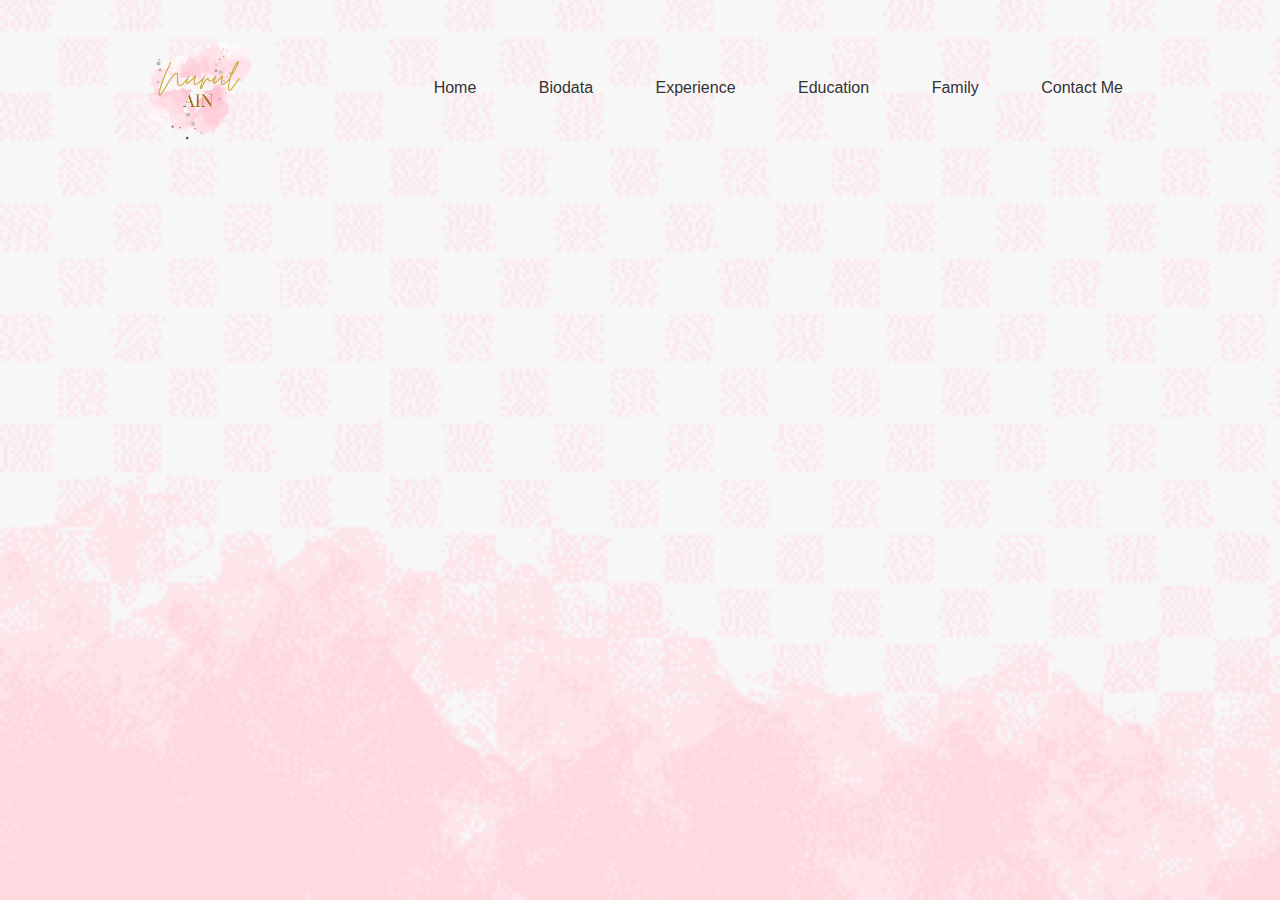
<file: index.html>
<!DOCTYPE html> 
<html> 
<head>
	<meta name="viewport" content="width=device-width, initial-scale=1.0"> 
	<title>My Personal Website</title>
	<link rel="stylesheet" type="text/css" href="style.css"> 
</head> 
<body> 
	<div class="hero"> 
		<nav>
			<img src="images/logo ain.png" class="logo"> 
		<ul>
			<li><a href="index.html">Home</a></li> 
			<li><a href="Biodata.html">Biodata</a></li> 
			<li><a href="Experience.html">Experience</a></li> 
			<li><a href="Education.html">Education</a></li> 
			<li><a href="Family.html">Family</a></li>
			<li><a href="Contactme.html">Contact Me</a></li> 
		</ul>
		</nav>
		<div class="content">
			<h1 class="anim">Hello!<br> I am Nurul Ain</h1>
			<p class="anim"> This is my personal website for my media portfolio.<br>All information is including my background, skills, family and portfolio.<br> Hope you will enjoy to read !</p>
			<a href="#" class="btn anim">About Me</a>
		</div>
		<img src="images/ain.png" class="feature-img anim">
	</div>
</body> 
</html>
</file>
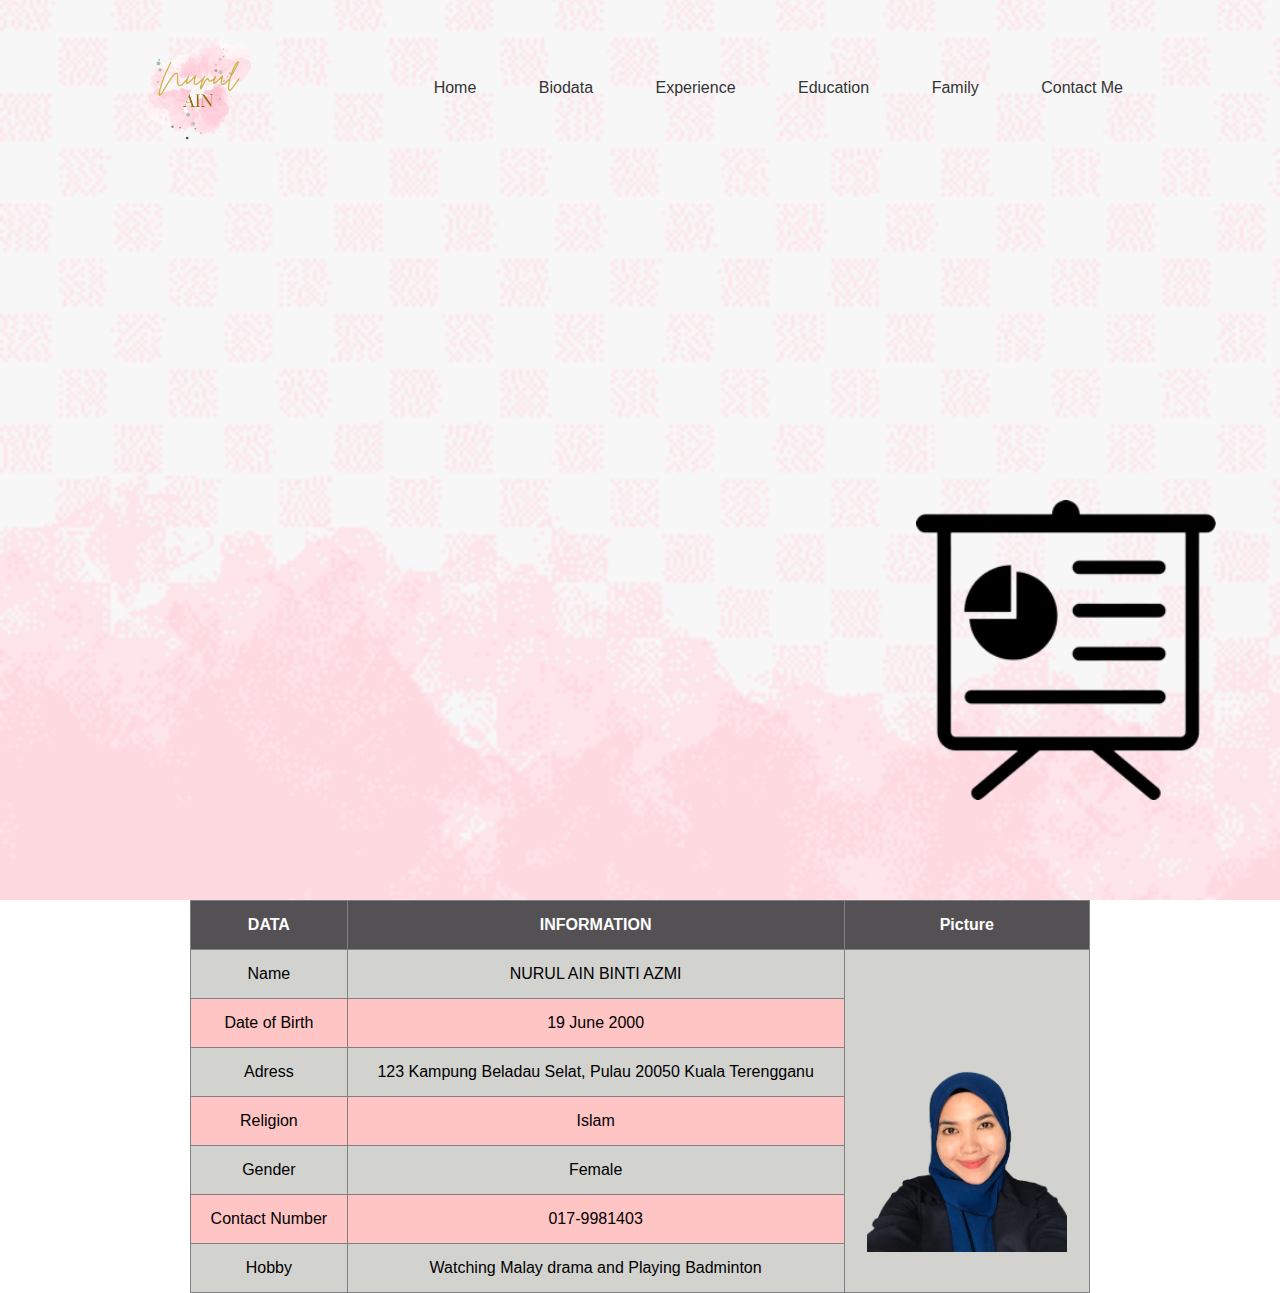
<file: Biodata.html>
<!DOCTYPE html> 
<html> 
<head>
	<meta name="viewport" content="width=device-width, initial-scale=1.0"> 
	<title>My Biodata</title>
	<link rel="stylesheet" href="style.css"> 
</head> 
<body> 
	<div class="hero"> 
		<nav>
			<img src="images/logo ain.png" class="logo"> 
		<ul>
			<li><a href="index.html">Home</a></li> 
			<li><a href="Biodata.html">Biodata</a></li> 
			<li><a href="Experience.html">Experience</a></li> 
			<li><a href="Education.html">Education</a></li> 
			<li><a href="Family.html">Family</a></li>
			<li><a href="Contactme.html">Contact Me</a></li> 
		</ul>
		</nav>
			<div class="About">
				<h2 class="anim">Hi, Welcome to My Profile!</h2>
				<h3 class="anim">My Name is Nurul Ain</h3>
				<p class="anim">I am from Terengganu, Kuala Terengganu. <br> I live at Kampung Beladau Selat, Pulau.<br> I am a student from Faculty of Business and Management in Kota Bharu.<br> I am Bachelor of Business Administration (Hons) Islamic Banking. <br> Now, I am in semester 4.<br> I am proud of myself.<br> I like the way I am made.</p>
				<a href="#" class="btn anim">Read More</a>
			</div>
			<img src="images/biodata.png" class="biodata-img">
			</div>
	</div>
<div align="center">
<table border="1" cellspacing="0" cellpadding="5" align="center" width="800">
	<tr>
		<th>DATA</th>
		<th>INFORMATION</th>
		<th>Picture</th>
	</tr>
	<tr>
		<td>Name</td>
		<td>NURUL AIN BINTI AZMI</td>
		<td rowspan="7"><img src="images/biodata ain.png" width="200"></td>
	</tr>
	<tr>
		<td>Date of Birth</td>
		<td>19 June 2000</td>
	</tr>
	<tr>
		<td>Adress</td>
		<td>123 Kampung Beladau Selat, Pulau 20050 Kuala Terengganu</td>
	</tr>
	<tr>
		<td>Religion</td>
		<td>Islam</td>
	</tr>
	<tr>
		<td>Gender</td>
		<td>Female</td>
	</tr>
	<tr>
		<td>Contact Number</td>
		<td>017-9981403</td>
	</tr>
	<tr>
		<td>Hobby</td>
		<td>Watching Malay drama and Playing Badminton</td>
	</tr>
</table>
</div>

</body>
</html>
</file>
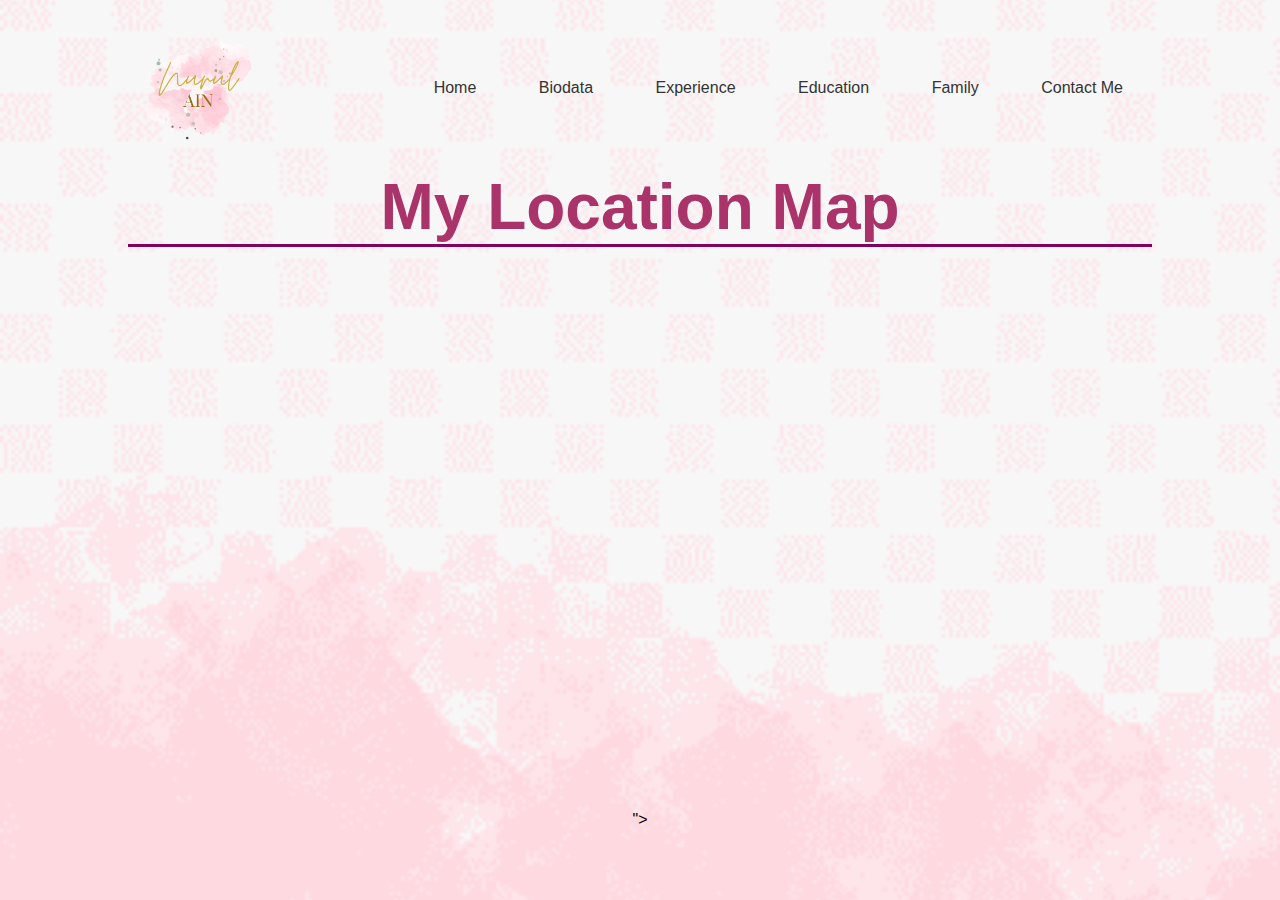
<file: Contactme.html>
<!DOCTYPE html> 
<html> 
<head>
	<meta name="viewport" content="width=device-width, initial-scale=1.0"> 
	<title>Contact Me</title>
	<link rel="stylesheet" type="text/css" href="style.css"> 
</head> 
<body> 
	<div class="hero"> 
		<nav>
			<img src="images/logo ain.png" class="logo"> 
		<ul>
			<li><a href="index.html">Home</a></li> 
			<li><a href="Biodata.html">Biodata</a></li> 
			<li><a href="Experience.html">Experience</a></li> 
			<li><a href="Education.html">Education</a></li> 
			<li><a href="Family.html">Family</a></li>
			<li><a href="Contactme.html">Contact Me</a></li> 
		</ul>
		</nav>

<div align="center">
	<section class="location" id="location">
		
	<h1 class="heading"> My <span> Location Map </span> </h1>
	<iframe src="https://www.google.com/maps/embed?pb=!1m18!1m12!1m3!1d508377.33080219774!2d102.60782643407333!3d5.462730139254833!2m3!1f0!2f0!3f0!3m2!1i1024!2i768!4f13.1!3m3!1m2!1s0x31b7bf4af1f59d91%3A0x4dffb910f20e66dc!2sMasjid%20Kampung%20Beladau%20Selat!5e0!3m2!1sen!2smy!4v1658222672238!5m2!1sen!2smy" width="600" height="450" style="border:0;" allowfullscreen="" loading="lazy" referrerpolicy="no-referrer-when-downgrade"></iframe>">
	</section>

	</div>
</body>
</html>
</file>
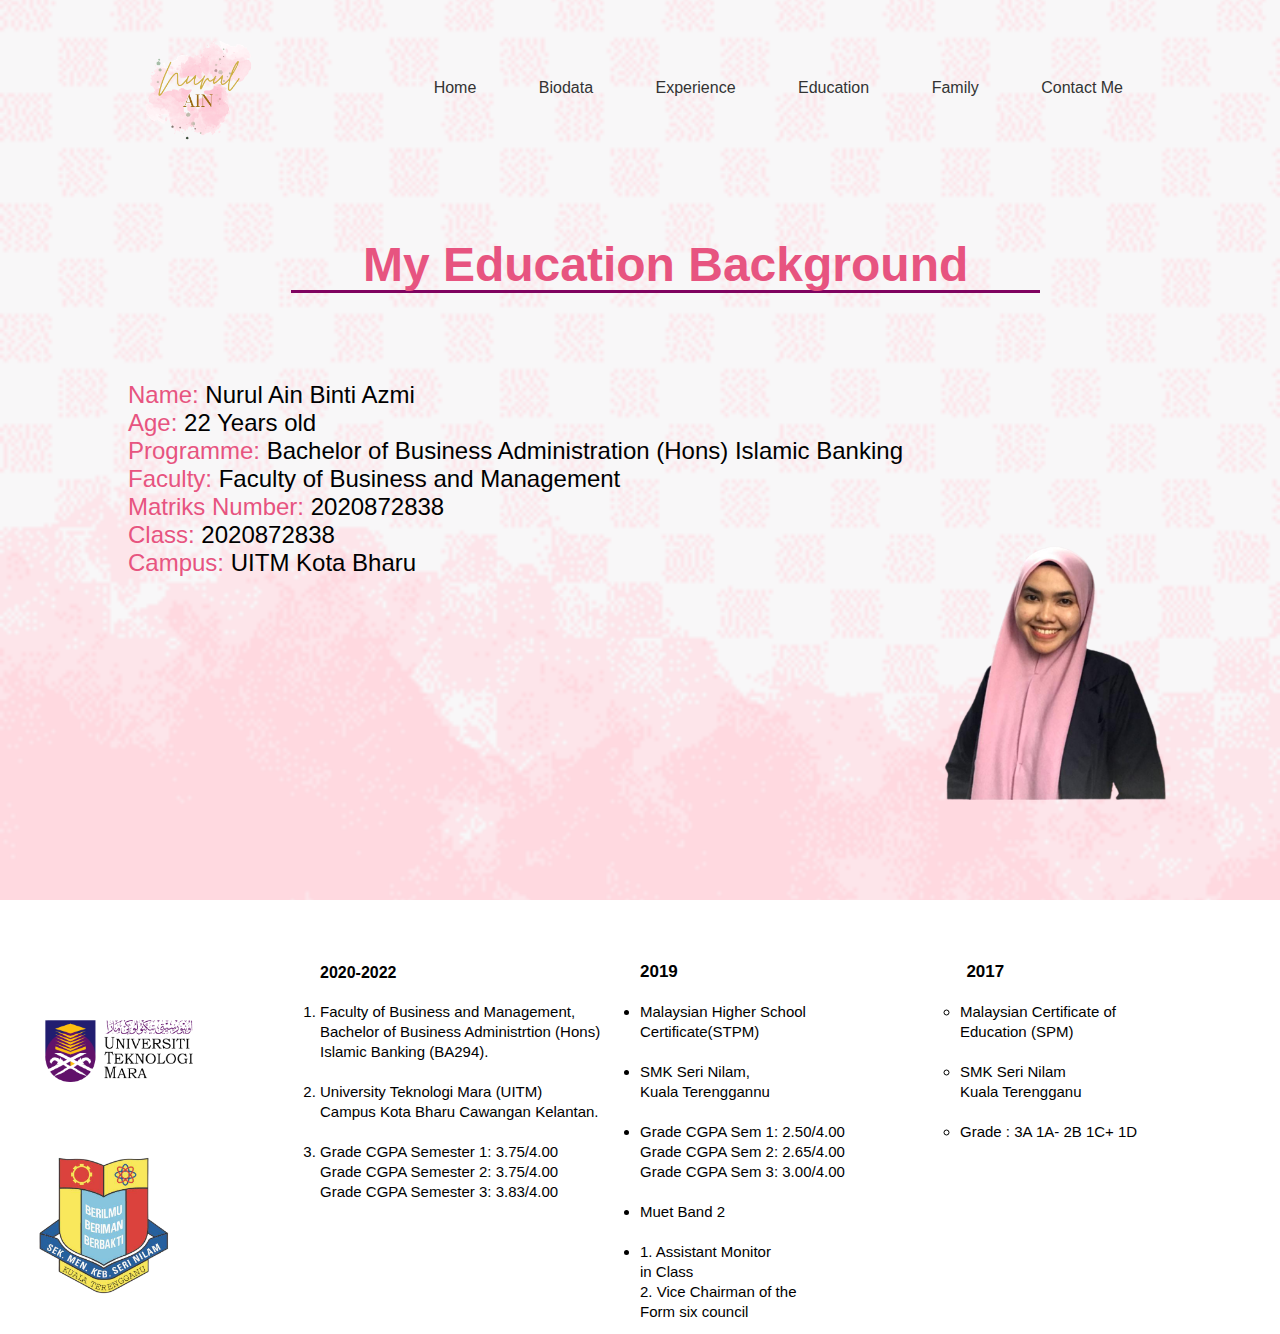
<file: Education.html>
<!DOCTYPE html> 
<html> 
<head>
	<meta name="viewport" content="width=device-width, initial-scale=1.0"> 
	<title>Education Background</title>
	<link rel="stylesheet" type="text/css" href="style.css"> 
</head> 
<body> 
	<div class="hero"> 
		<nav>
			<img src="images/logo ain.png" class="logo"> 
		<ul>
			<li><a href="index.html">Home</a></li> 
			<li><a href="Biodata.html">Biodata</a></li> 
			<li><a href="Experience.html">Experience</a></li> 
			<li><a href="Education.html">Education</a></li> 
			<li><a href="Family.html">Family</a></li>
			<li><a href="Contactme.html">Contact Me</a></li> 
		</ul>
		</nav>
<div align="center">
	<section class="education" id="education">
		<div class="col-1">
		<h1 class="heading"><span>My Education Background</span> </h1>
		</div>
		</div>
		<div class="About">
			<div class="About.content">
			<p><span>Name:</span> Nurul Ain Binti Azmi<br><span>Age:</span> 22 Years old<br><span>Programme:</span> Bachelor of Business Administration (Hons) Islamic Banking<br><span>Faculty:</span> Faculty of Business and Management<br><span>Matriks Number:</span> 2020872838<br><span>Class:</span> 2020872838<br><span>Campus:</span> UITM Kota Bharu</p>
			</div>
	   	</div>
	   	<img src="images/ainn.png" class="profile-img">

	</section>
	</div>
<div class="kotak">
<img src="images/uitm logo.png" class="uitm-img">
<br><img src="images/smksn.png" class="smksn-img">

<h4>2020-2022</h4>

<ol>
	<li>Faculty of Business and Management,<br>
Bachelor of Business Administrtion (Hons)<br>Islamic Banking (BA294).</li>
	<br><li>University Teknologi Mara (UITM)<br>Campus Kota Bharu Cawangan Kelantan.</li>
	<br><li>Grade CGPA Semester 1: 3.75/4.00<br>
Grade CGPA Semester 2: 3.75/4.00<br>
Grade CGPA Semester 3: 3.83/4.00</li>

</ol>	


<h5>2019</h5>

<ul>
	<li>Malaysian Higher School<br> Certificate(STPM)</li>
	<br><li>SMK Seri Nilam,<br>Kuala Terenggannu</li>
	<br><li>Grade CGPA Sem 1: 2.50/4.00<br>
Grade CGPA Sem 2: 2.65/4.00<br>
Grade CGPA Sem 3: 3.00/4.00</li>
	<br><li>Muet Band 2</li>
	<br><li>1. Assistant Monitor<br>in Class<br>2. Vice Chairman of the<br>Form six council</li>
	<h6>2017</h6>

<ul>
	<li>Malaysian Certificate of<br>Education (SPM)</li>
	<br><li>SMK Seri Nilam<br>Kuala Terengganu</li>
	<br><li> Grade : 3A 1A- 2B 1C+ 1D</li>

	</div>
</body>
</html>
</file>
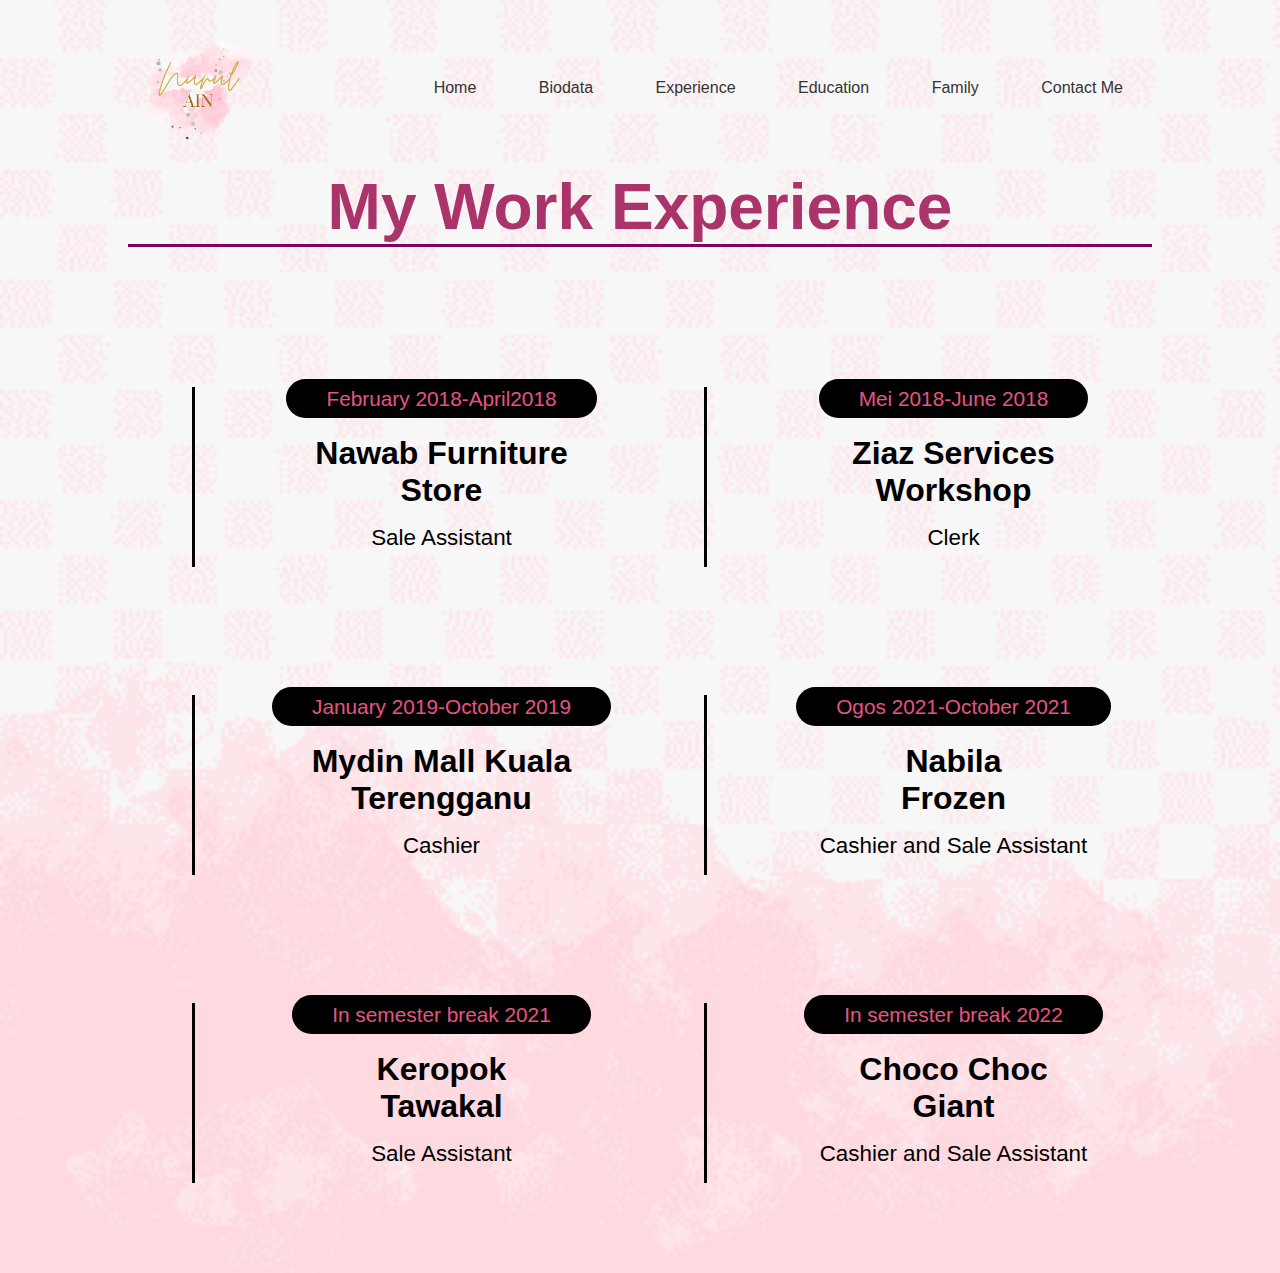
<file: Experience.html>
<!DOCTYPE html> 
<html> 
<head>
	<meta name="viewport" content="width=device-width, initial-scale=1.0"> 
	<title>Experience</title>
	<link rel="stylesheet" type="text/css" href="style.css"> 
</head> 
<body> 
	<div class="hero"> 
		<nav>
			<img src="images/logo ain.png" class="logo"> 
		<ul>
			<li><a href="index.html">Home</a></li> 
			<li><a href="Biodata.html">Biodata</a></li> 
			<li><a href="Experience.html">Experience</a></li> 
			<li><a href="Education.html">Education</a></li> 
			<li><a href="Family.html">Family</a></li>
			<li><a href="Contactme.html">Contact Me</a></li> 
		</ul>
		</nav>
	<div align="center">
	<section class="experience" id="experience">
		
	<h1 class="heading"> My <span> Work Experience</span> </h1>

	<div class="box-container">

		<div class="box">
		<i class="fas fa-graduation-cap"></i>
		<span>February 2018-April2018</span>
		<h3>Nawab Furniture<br>Store</h3>
		<p>Sale Assistant</p>
	</div>

	<div class="box">
		<i class="fas fa-graduation-cap"></i>
		<span>Mei 2018-June 2018</span>
		<h3>Ziaz Services Workshop</h3>
		<p>Clerk</p>
	</div>

	<div class="box">
		<i class="fas fa-graduation-cap"></i>
		<span>January 2019-October 2019</span>
		<h3>Mydin Mall Kuala Terengganu</h3>
		<p>Cashier</p>
	</div>

	<div class="box">
		<i class="fas fa-graduation-cap"></i>
		<span>Ogos 2021-October 2021</span>
		<h3>Nabila<br>Frozen</h3>
		<p>Cashier and Sale Assistant</p>
	</div>

	<div class="box">
		<i class="fas fa-graduation-cap"></i>
		<span>In semester break 2021</span>
		<h3>Keropok<br>Tawakal</h3>
		<p>Sale Assistant</p>
	</div>

	<div class="box">
		<i class="fas fa-graduation-cap"></i>
		<span>In semester break 2022</span>
		<h3>Choco Choc<br>Giant</h3>
		<p>Cashier and Sale Assistant</p>
	</div>
</div>

</section>
</file>
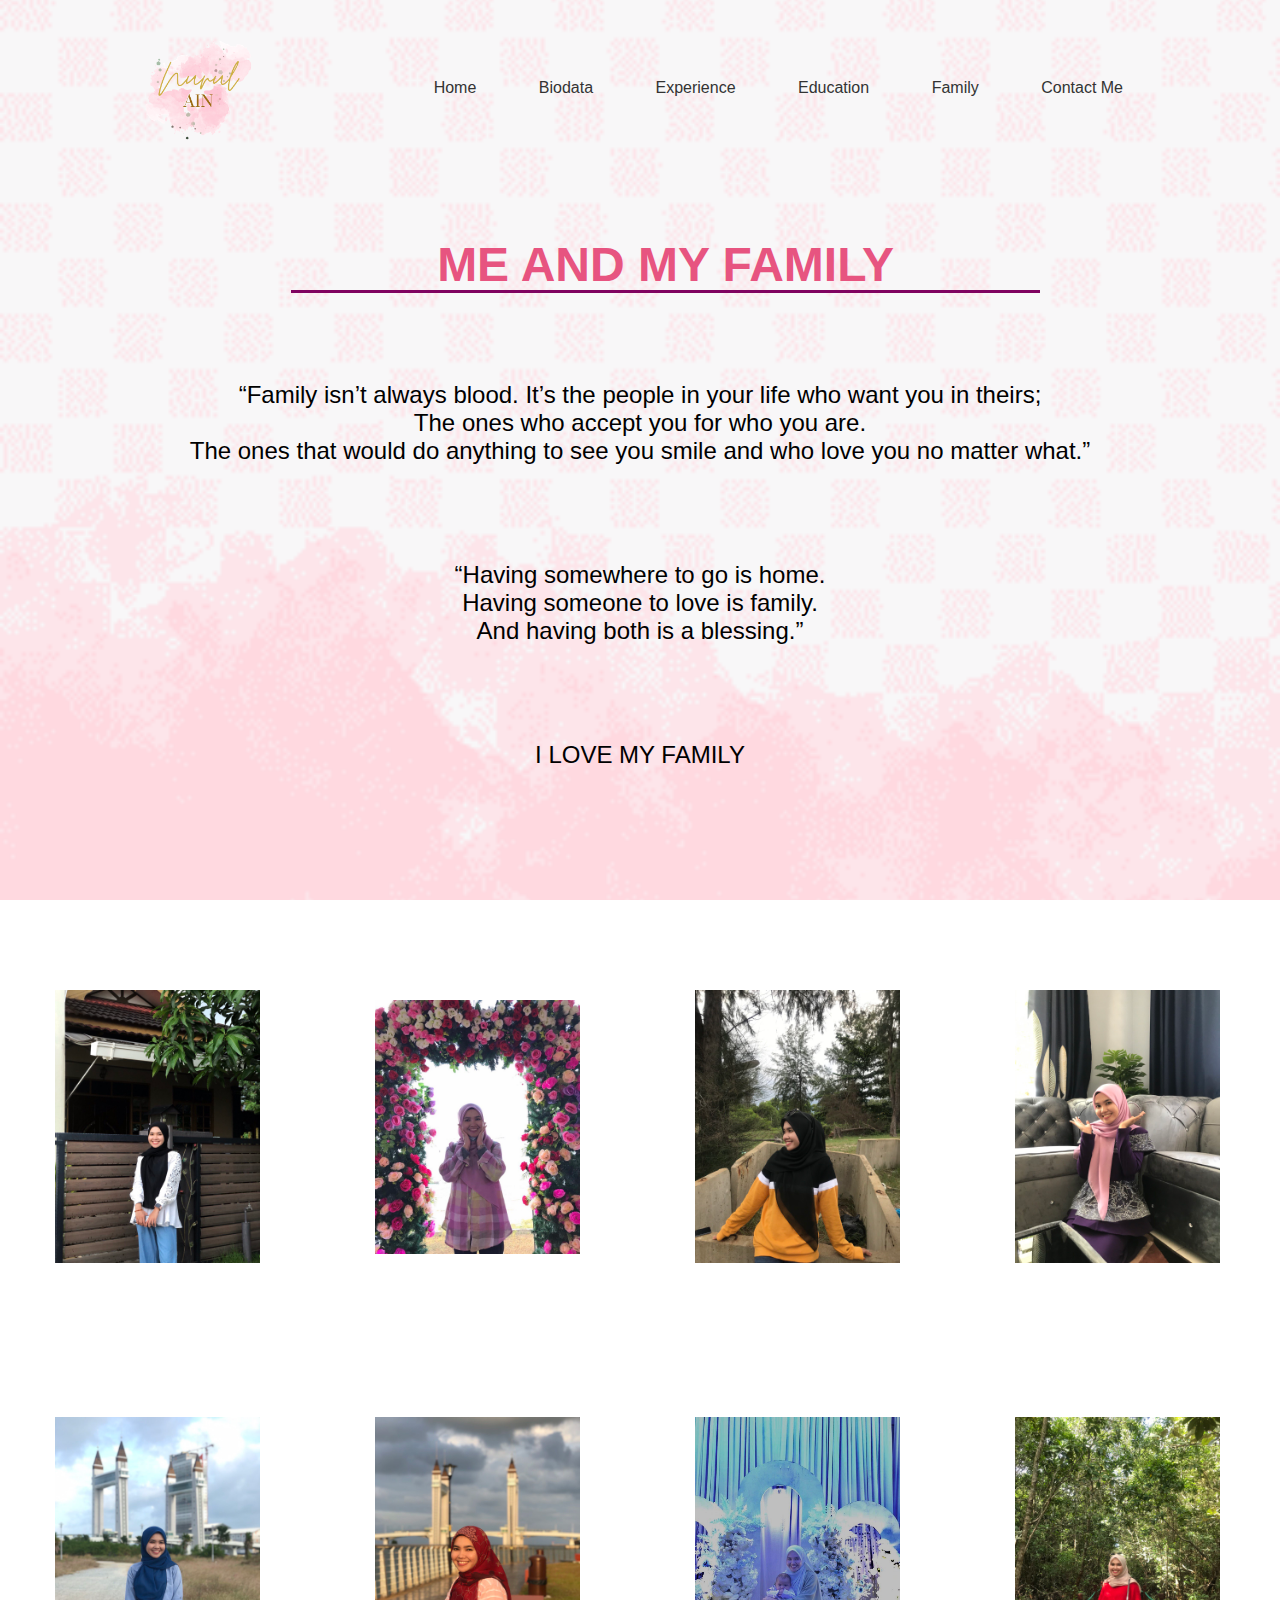
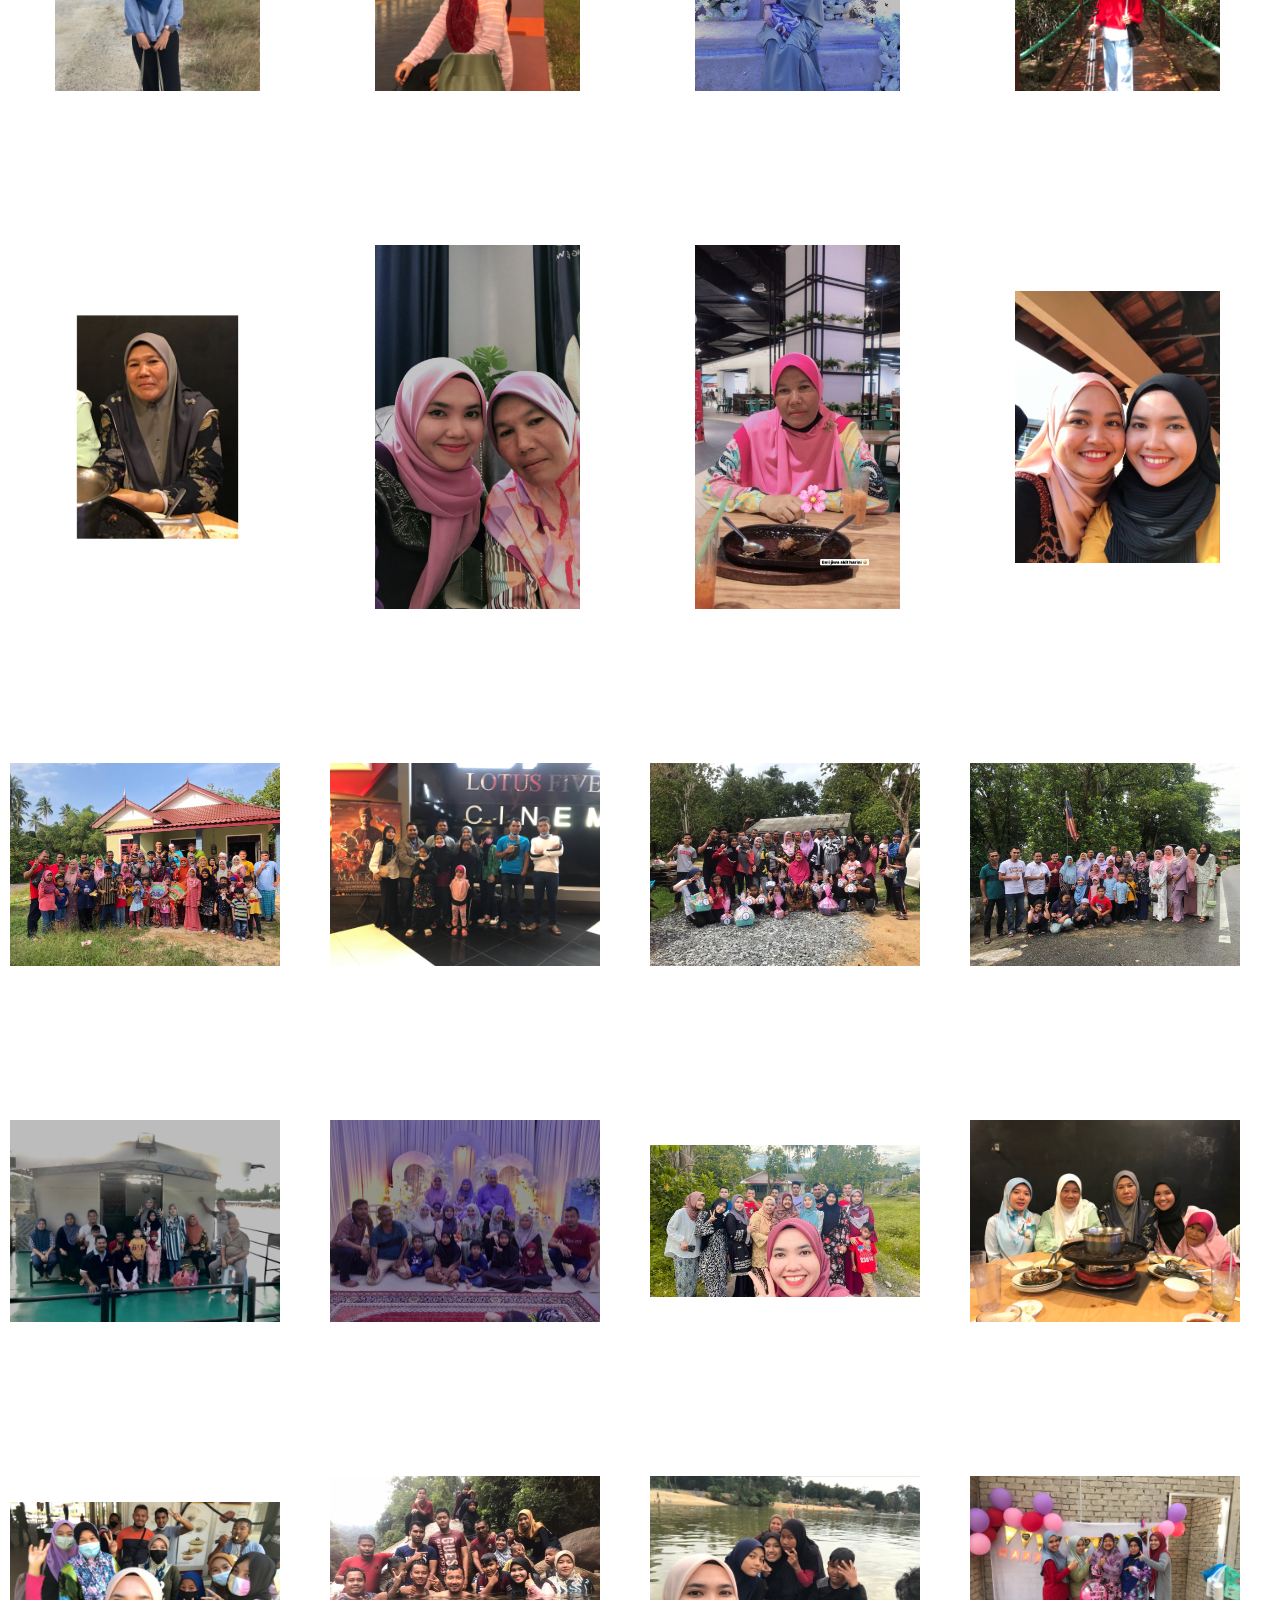
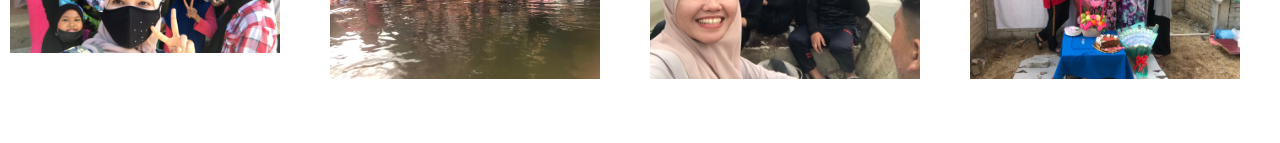
<file: Family.html>
<!DOCTYPE html> 
<html> 
<head>
	<meta name="viewport" content="width=device-width, initial-scale=1.0"> 
	<title>My Family</title>
	<link rel="stylesheet" type="text/css" href="style.css"> 
</head> 
<body> 
	<div class="hero"> 
		<nav>
			<img src="images/logo ain.png" class="logo"> 
		<ul>
			<li><a href="index.html">Home</a></li> 
			<li><a href="Biodata.html">Biodata</a></li> 
			<li><a href="Experience.html">Experience</a></li> 
			<li><a href="Education.html">Education</a></li> 
			<li><a href="Family.html">Family</a></li>
			<li><a href="Contactme.html">Contact Me</a></li> 
		</ul>
		</nav>

<div align="center">
	<section class="education" id="education">
		<div class="col-1">
		<h1 class="heading"><span>ME AND MY FAMILY</span> </h1>
		</div>
	</div>

<div align="center">
		<div class="About">
			<div class="About.content">
			<p> “Family isn’t always blood. It’s the people in your life who want you in theirs;<br> The ones who accept you for who you are.<br> The ones that would do anything to see you smile and who love you no matter what.”</p>
			<p>“Having somewhere to go is home.<br> Having someone to love is family.<br> And having both is a blessing.”</p>
			<p>I LOVE MY FAMILY</p>
			</div>
	   	</div>
	</div>
		</div>
		<div class="row">
			<div class="col-4">
				<img src="images/ain1.jpg">
			</div>

			<div class="col-4">
				<img src="images/ain2.jpg">
			</div>

			<div class="col-4">
				<img src="images/ain3.jpg">
			</div>

			<div class="col-4">
				<img src="images/ain4.jpg">
			</div>

			<div class="col-4">
				<img src="images/ain5.jpg">
			</div>

			<div class="col-4">
				<img src="images/ain6.jpg">
			</div>

			<div class="col-4">
				<img src="images/ain7.jpg">
			</div>

			<div class="col-4">
				<img src="images/ain8.jpg">
			</div>

			<div class="col-4">
				<img src="images/ain9.jpg">
			</div>

			<div class="col-4">
				<img src="images/ain10.jpg">
			</div>

			<div class="col-4">
				<img src="images/ain11.jpg">
			</div>

			<div class="col-4">
				<img src="images/ain12.jpg">
			</div>

		<div class="row">
			<div class="col-3">
				<img src="images/fam1.jpg">
			</div>

			<div class="col-3">
				<img src="images/fam2.jpg">
			</div>

			<div class="col-3">
				<img src="images/fam3.jpg">
			</div>

			<div class="col-3">
				<img src="images/fam4.jpg">
			</div>

			<div class="col-3">
				<img src="images/fam5.jpg">
			</div>

			<div class="col-3">
				<img src="images/fam6.jpg">
			</div>

			<div class="col-3">
				<img src="images/fam7.jpg">
			</div>
			
			<div class="col-3">
				<img src="images/fam8.jpg">
			</div>

			<div class="col-3">
				<img src="images/fam9.jpg">
			</div>

			<div class="col-3">
				<img src="images/fam10.jpg">
			</div>

			<div class="col-3">
				<img src="images/fam11.jpg">
			</div>

			<div class="col-3">
				<img src="images/fam12.jpg">
			</div>

	
</body>
</html>
</file>
<file: style.css>
*{
	margin: 0;
	padding: 0;
	box-sizing: border-box;
	font-family: 'Poppins', sans-serif;
}
.hero{
	width: 100%;
	min-height: 100vh;
	background-image: url(images/background4.png);
	background-position: center;
	background-size: cover;
	padding: 10px 10%;
	overflow: hidden;
	position: relative;
}
nav{
	padding: 10px 0;
	display: flex;
	align-items:  center;
	justify-content: space-between;
}
.logo{
	width: 140px;
}
nav ul li{
	display: inline-block;
	list-style: none;
	margin: 10px 15px;
}
nav ul li a{
	text-decoration:  none;
	color: #333;
	font-weight: 400;
}
li a{
	text-decoration: none;
	color: #000000;
	display: block;
	padding: 9px 14px;
	text-align: center;
	float: left;
	text-underline-position: 
}

.btn{
	display: inline-block;
	text-decoration: none;
	background: #ffc0cb;
	color: #e75480;
	padding: 14px 40px;
	margin: 30px 0;
	border-radius: 30px;
	font-size: 14px;
	border-radius: 14px;
	border-top-right-radius: 0;
	transition: 0.5s;
}
.content{
	margin-top: 70px; 
	max-width: 900px;
}
.content h1{
	font-size: 70px; 
	color: #222;
}
.content p{
	margin: 10px 0 30px; 
	color: #333; 
	animation-delay: 0.5s;
}
.content .btn{
	padding: 15px 80px; 
	font-size: 16px; 
	animation-delay: 1s;
}
.btn:hover{
	border-top-right-radius: 30px;
}
.feature-img{
	width: 530px; 
	position: absolute;
	bottom: 0; 
	right: 10%;
}
.feature-img.animd{
	animation-delay: 1.5s;
}
.anim{
	opacity: 0; 
	transform: translateY(30px); 
	animation: moveup 0.5s linear forwards;
}
@keyframes moveup{ 
	100%{
		opacity: 1; 
		transform: translateY(0px);
	}
}
/*---------Biodata---------*/
body
	{
		background-color: #ffffff;
	}

table
	{
		border-collapse: collapse;
		width: 900px;
	}

tr 
	{
		background-color: #d2d2cf;
	}

th	
	{
		background-color: #535153;
		color: white;
	}

td,th	
	{
		padding: 15px;
		text-align: center;
	}

tr:nth-child(odd)
	{
		background-color: #ffc4c4;
	}

tr:hover
	{
		background-color: #9fc5e8;
	}
.About h2{
	font-size: 3rem;
	color: black;
}
.About h3{
	font-size: 2rem;
	color: black;
}
.About p{
	font-size: 1.5rem;
	color: black;
	padding: 3rem 0;
}	
.About .btn{
	padding: 15px 80px; 
	font-size: 16px; 
	animation-delay: 1s;
}
.anim{
	opacity: 0; 
	transform: translateY(30px); 
	animation: moveup 0.5s linear forwards;
}
.biodata-img{
	width: 300px;
	position: absolute;
	bottom: 100px;
	right: 5%	
}
/*---------Experience---------*/
.experience .box-container{
	display: flex;
	align-items: center;
	justify-content: space-between;
	flex-wrap: wrap;
	padding: 1rem 0;
	padding-left: 3rem;
}
.experience .box-container .box{
	width: 27rem;
	margin: 4rem 1rem;
	padding-left: 4rem;
	border-left: .2rem solid #000000;
	position: relative;
}
.experience .box-container .box span{
	font-size: 1.3rem;
	background: #000000;
	color: #e75480;
	border-radius: 5rem;
	padding: .5rem 2.5rem;	
}
.experience .box-container .box h3{
	font-size: 2rem;
	color: #000000;
	padding-top: 1.5rem;
}
.experience .box-container .box p{
	font-size: 1.4rem;
	color: #000000;
	padding: 1rem 0;
}
.experience .box-container .box i{
	position: absolute;
	top: -1.5rem; left: -2.5rem;
	height: 5rem;
	width: 5rem;
	border-radius: 50%;
	line-height: 5rem;
	text-align: center;
	font-size: 2rem;
	color: #fff;
}
.heading{
	font-size: 4rem;
	color: #aa336a;
	border-bottom: 0.2rem solid #000000;
	border-bottom-color: #800360;
}

/*---------Education---------*/
.col-1{
	margin-top: 70px;
	max-width: 800px;
	padding-left: 5%;
	color: #333;
}
.col-1 h1{
	font-size: 48px;
	font-weight: 600;
	line-height: 50px;
	margin-bottom: 40px;
}
.col-1 span{
	font-size: 3rem;
	color: #e75480;
}
.profile-img{
	width: 300px;
	position: absolute;
	bottom: 100px;
	right: 5%
}
.heading{
	font-size: 4rem;
	color: #aa336a;
	border-bottom: 0.2rem solid #000000
	border-bottom-color: #231709;
}
.About span{
	color: #e75480;
}
.kotak{
	padding-bottom: 15%;
}
.uitm-img{
	margin-top: 70px;
	width: 200px;
	max-width: 200px;
	padding-left: 3%;
}
.smksn-img{
	margin-top: 20px;
	width: 170px;
	max-width: 700px;
	padding-left: 3%;
}
.kotak h4{
	padding-left: 25%;
	margin-top: -340px;
	bottom: -340px;
}
.kotak ol{
	padding-left: 25%;
	margin-top: 20px;
	bottom: 100px;
	font-size: 15px;
	font-weight: 400;
	line-height: 20px;
}
.kotak h5{
	padding-left: 50%;
	margin-top: -240px;
	bottom: -320px;
	font-size: 17px;
}
.kotak ul{
	padding-left: 50%;
	margin-top: 20px;
	bottom: 100px;
	font-size: 15px;
	font-weight: 400;
	line-height: 20px;
}
.kotak h6{
	padding-left: 51%;
	margin-top: -360px;
	bottom: -340px;
	font-size: 17px;
}
/*---------Family---------*/
.row{
	display: flex;
	align-items: center;
	flex-wrap: wrap;
	justify-content: space-around;
}
.col-4{
	flex-basis: 25%;
	padding: 10px;
	min-width: 200px;
	margin-bottom: 50px;
	transition: transform 0.5;
}
.col-4 img{
	width: 250px;
	margin-top: 80px;
	padding-left: 15%;
}
.col-4: hover{
	transform: translateY(-5px);
}
.col-3{
	flex-basis: 25%;
	padding: 10px;
	min-width: 200px;
	margin-bottom: 50px;
	transition: transform 0.5;
}
.col-3 img{
	width: 90%;
	margin-top: 80px;
}
/*---------Contactme.html---------*/
.container{
	width: 100%;
	height: 100vh;
}
h1{
	color: #333;
	margin-bottom: 60px;
}
iframe{
	width: 100%;
	height: 500px;
}
.heading{
	font-size: 4rem;
	color: #aa336a;
}
</file>
